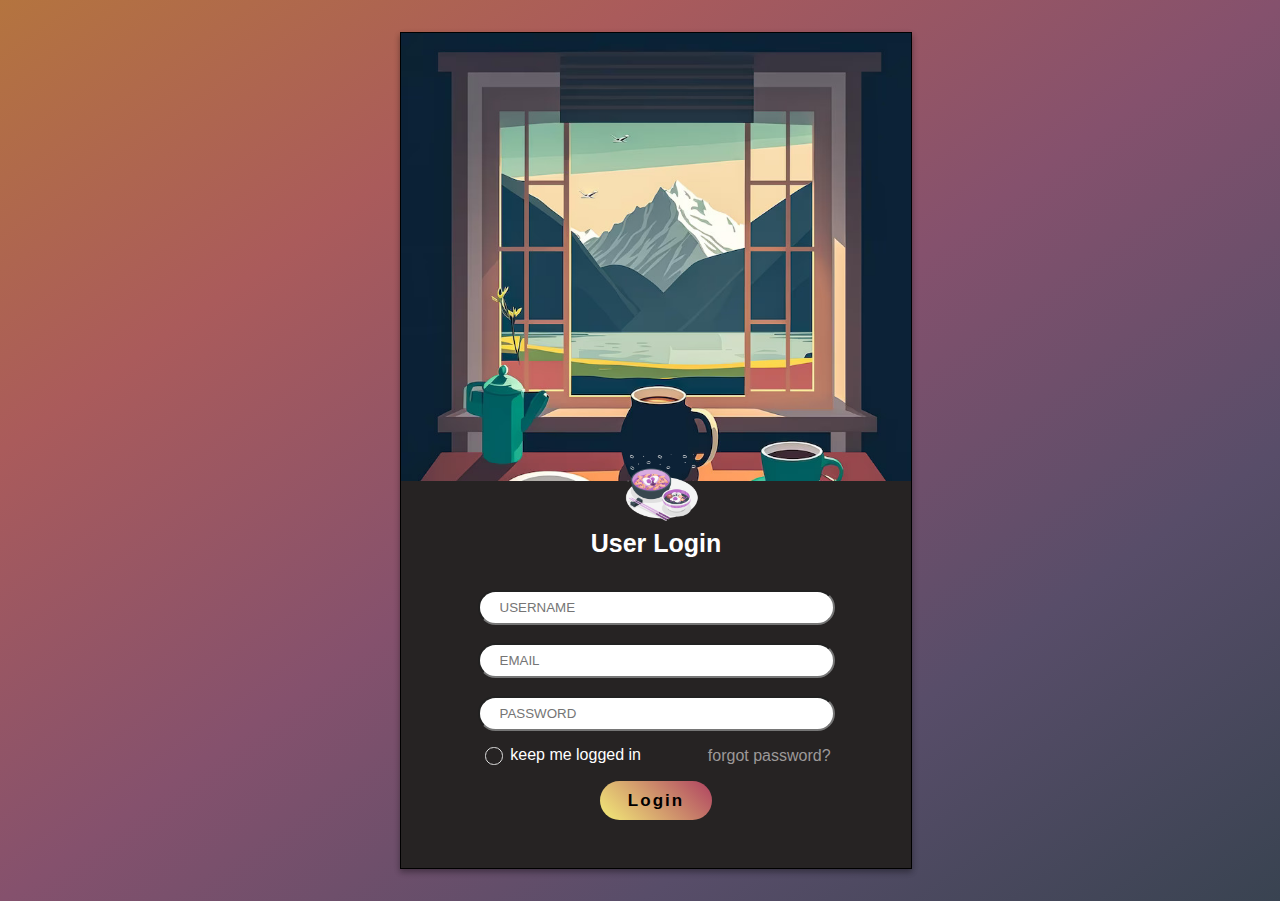
<file: index.html>
<!DOCTYPE html>
<html lang="en">
<head>
    <meta charset="UTF-8">
    <meta name="viewport" content="width=device-width, initial-scale=1.0">
    <!-- css -->
    <link rel="stylesheet" href="assets/css/index.css">
    <!-- tab icon -->
    <link rel="icon" type="image/x-icon" href="bg/Korean food-amico.png">
    <title>Sign in</title>
</head>
<body>
    <section class="Login-box">
        <div class="box-img"></div>
        <div class="circle">
            <span>
                <img src="bg/Korean food-amico.png" alt="">
            </span>
        </div>
        <div class="Form-box">
            <div class="form-info" id="loginForm">
                <p>User Login</p>
                <form action="#">
                    <input type="text" name="username" id="username" placeholder="USERNAME" required> <br>
                    <input type="email" name="email" id="email" placeholder="EMAIL" required> <br>
                    <input type="password" name="password" id="password" placeholder="PASSWORD" required>
                    <div class="options">
                        <div class="gradient-checkbox">
                            <input type="checkbox" name="remember-me" id="remember_me">
                            <label for="remember-me">keep me logged in</label>
                        </div>
                        <br>
                        <p><a href="#">forgot password?</a></p>
                    </div>
                    <div class="login-btn" id="loginBtn">
                        <button>    Login   </button>
                    </div>
                </form>
            </div>
        </div>
    </section>

    <!-- js -->
    <script src="assets/js/index.js"></script>
</body>
</html>
</file>
<file: assets/css/index.css>
*{
    box-sizing: border-box;
    font-family: sans-serif;
}
body{
    margin: 0;
    padding: 0;
    background-image: linear-gradient(to left top, #394351, #584d69, #85516d, #aa5b5b, #b4743f);

}
body , .box-img{
    background-repeat: no-repeat;
}
.Login-box{
    width: 40%;
    display: flex;
    flex-direction: column;
    flex-wrap: wrap;
    align-content: center;
    justify-content: center;
    align-items: center;
    margin: 2rem 24.5rem;
    border: 1px solid black;
    box-shadow: rgba(0, 0, 0, 0.16) 0px 3px 6px, rgba(0, 0, 0, 0.23) 0px 3px 6px;
}
.box-img{
    background-image: url("../../bg/cozy-window-with-view-with-mountains-illustration-cartoon-flat-style_169016-27949.jpg");
    height: 28rem;
    width: 100%;
    background-size: cover;

}
.Form-box{
    background-color: rgb(38 35 35);
    width: 100%;
    display: flex;
    flex-direction: column;
    align-items: center;
}
.form-info{
    padding: 3rem 0rem;
    width: 100%;
}
input[type=text] , input[type=password] , input[type=email]{
    width: 70%;
    height: 35px;
    border-radius: 20px;
    padding-left: 20px;
}
.form-info form{
    display: flex;
    flex-direction: column;
    align-items: center;
}
.form-info > p{
    text-align: center;
    padding: 0;
    margin: 0rem 0rem 2rem 0rem;
    color: white;
    font-size: 25px;
    font-weight: bold;
}
.options{
    display: flex;
    flex-direction: row;
    align-items: center;
    justify-content: space-around;
    width: 75%;
    color: white;
}
.options p a{
    text-decoration: none;
    color: #9d9999;
}
.options p a:hover{
    background-color: #f3ec78;
    background-image: linear-gradient(45deg, #f3ec78, #af4261);
    background-size: 100%;
    -webkit-background-clip: text;
    -webkit-text-fill-color: transparent; 
}
.login-btn button{
    background-image: linear-gradient(45deg, #f3ec78, #af4261);
    width: 7rem;
    height: 39px;
    border-radius: 20px;
    border: none;
    cursor: pointer;
    font-weight: bold;
    font-size: 17px;
    letter-spacing: 2px;
}
.circle{
    position: relative;
    width: 100%;
}
.circle span{
    position: absolute;
    top: -20px;
    right: 14rem;
    width: 50px;
    height: 50px;
    border-radius: 30px;
    transform: scale(1.5);
}
.circle span img{
 width: 100%;
}

.gradient-checkbox label{
    position: relative;
}
input[type=checkbox]{
    width: 1.3em;
    height: 1.3em;
    border-color: linear-gradient(45deg, #f3ec78, #af4261);
    border-radius: 50%;
    vertical-align: middle;
    border: 1px solid #ddd;
    appearance: none;
    -webkit-appearance: none;
    outline: none;
    cursor: pointer;
}

input[type=checkbox]:checked + label::before {
    content: "✔";
    color: white;
    position: absolute;
    left: -22px;
}


@media screen and (max-width:1441px) {
    .circle span {
        right: 16rem;
    }
    .Login-box{
        margin: 2rem 25rem;
    }
}
@media screen and (max-width:1335px) {
    .circle span {
        right: 14rem;
    }
}
@media screen and (max-width:1025px) {
    .circle span {
        right: 11rem;
    }
    .Login-box{
        margin: 2rem 20rem;
    }
}
@media screen and (max-width:769px) {
    .circle span {
        right: 8rem;
    }
    .Login-box{
        margin: 2rem 13rem;
    }
    .box-img {
        height: 20rem;
    }
}
@media screen and (max-width:426px) {
    .circle span {
        right: 11.3rem;
    }
    .Login-box {
        width: 100%;
        margin: 0rem;
    }
}
@media screen and (max-width:376px) {
    .circle span {
        right: 10rem;
    }
    .Login-box {
        width: 100%;
        margin: 0rem;
    }
    .options {
    display: flex;
    flex-direction: row;
    align-items: center;
    justify-content: space-around;
    width: 100%;
    color: white;
    flex-wrap: wrap;
    }
}
@media screen and (max-width:321px) {
    .circle span {
        right: 8.3rem;
    }
    .Login-box {
        width: 100%;
        margin: 0rem;
    }
    .options {
    display: flex;
    flex-direction: row;
    align-items: center;
    justify-content: space-around;
    width: 100%;
    color: white;
    flex-wrap: wrap;
    }
}
</file>
